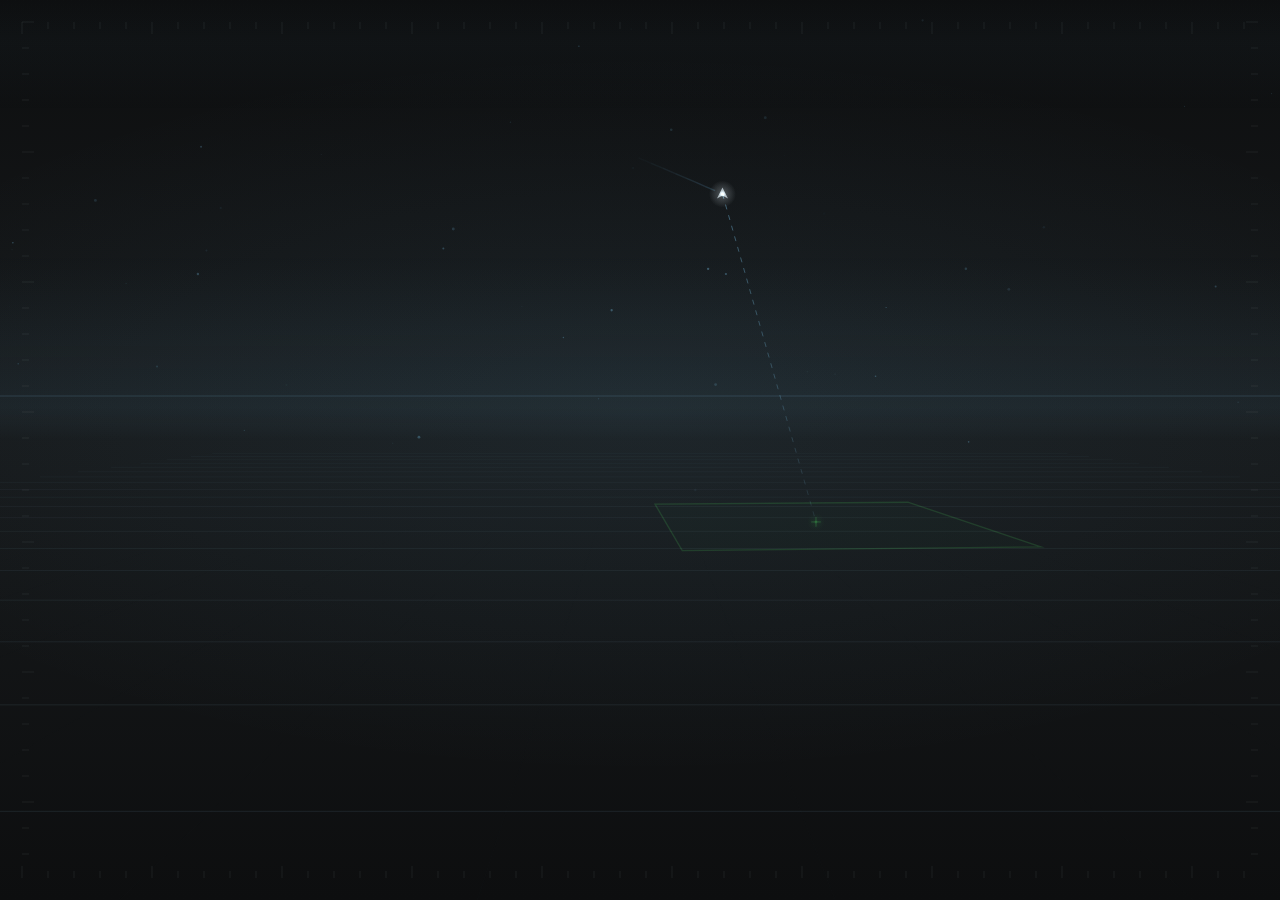
<file: pcap_web/static/background.html>
<!DOCTYPE html>
<!-- Fond animé des pages StratusServer.
     Copie SERVIE LOCALEMENT de https://asus-xav/isrbox-app/stratus-background.html : la charger depuis
     l'hôte d'origine exposerait les pages à son indisponibilité et au blocage d'une iframe dont le
     certificat n'a pas été accepté par le navigateur. L'URL reste réglable dans « Paramètres » pour
     pointer ailleurs. Ce fichier est repris tel quel ; le modifier ici ne modifie pas l'original. -->
<html lang="fr">
<head>
<meta charset="utf-8">
<meta name="viewport" content="width=device-width, initial-scale=1">
<title>STRATUS SERVER — fond animé</title>
<style>
  :root {
    --bg-deep: #101112;
    --bg-mid:  #171a1c;
    --ink:     #d4d8da;
    --ink-dim: #8a9196;
    --accent:  #7cc7ee;   /* bleu des boutons */
    --ok:      #3fb950;   /* vert d'état */
    --edge:    rgba(124, 199, 238, .18);
  }

  * { box-sizing: border-box; }

  html, body {
    height: 100%;
    margin: 0;
    background: var(--bg-deep);
    color: var(--ink);
    font-family: "Segoe UI", system-ui, -apple-system, sans-serif;
  }

  /* Couche 1 — fond neutre, très légèrement réchauffé par l'accent bleu */
  .backdrop {
    position: fixed;
    top: 0;
    left: 0;
    width: 100%;
    height: 100%;
    z-index: 0;
    background:
      radial-gradient(110% 65% at 50% 46%, rgba(124, 199, 238, .07), rgba(16, 17, 18, 0) 62%),
      linear-gradient(180deg, #0d0e0f 0%, var(--bg-mid) 48%, #0d0e0f 100%);
  }

  /* Couche 2 — canvas animé, transparent */
  #stratus-canvas {
    position: fixed;
    top: 0;
    left: 0;
    width: 100%;
    height: 100%;
    z-index: 1;
    display: block;
    pointer-events: none;
  }

  /* Couche 3 — le contenu de la page vient ici, en z-index 2 ou plus. */
</style>
</head>
<body>

<div class="backdrop"></div>
<canvas id="stratus-canvas"></canvas>

<!-- Contenu de la page : conteneur en position: relative et z-index: 2. -->

<!-- ====================================================================
     DÉBUT DU MODULE RÉUTILISABLE
     Copier ce bloc dans stratus-grid.js pour le réutiliser ailleurs.
     Usage : StratusGrid.mount(document.getElementById('stratus-canvas'), {...})
     ==================================================================== -->
<script>
const StratusGrid = (function () {
  'use strict';

  const DEFAULTS = {
    // Palette reprise de l'interface StratusServer :
    // bleu des boutons, vert d'état, gris typographique.
    gridColor:      '108, 138, 155',  // maillage du plan sol (gris bleuté)
    horizonColor:   '124, 199, 238',  // ligne d'horizon et halo (accent bleu)
    sensorColor:    '226, 240, 248',  // le capteur (le vecteur)
    footprintColor: '63, 185, 80',    // empreinte au sol et point central (vert d'état)
    losColor:       '124, 199, 238',  // ligne de visée
    trailColor:     '96, 160, 200',   // ficelle de vol
    hudColor:       '128, 138, 144',  // graduations de cadre (gris neutre)

    // Opacité d'ensemble, appliquée à tout le canvas.
    // 1.00 : page d'accueil, fond nu
    // 0.45 : derrière un contenu dense (tableau missions, lecteur vidéo)
    intensity:    1,

    horizonY:     0.44,   // hauteur de l'horizon, en fraction de l'écran
    camHeight:    62,     // hauteur de l'œil au-dessus du sol, unités monde
    scrollSpeed:  46,     // avance du point de vue, unités/s
    gridStep:     44,     // pas du maillage
    depth:        920,    // portée du maillage
    halfWidth:    460,    // demi-largeur du maillage

    sensorAlt:    118,    // altitude du capteur
    sensorLead:   250,    // distance devant le point de vue
    sweepPeriod:  17,     // durée d'un aller-retour du balayage capteur, s
    trailPoints:  90,

    scanline:     true,   // bandeau de balayage vidéo
    hudTicks:     true,   // graduations sur les bords
    starCount:    70,

    seed:         4609,
    maxDpr:       2,
    fullscreen:   true    // false : le canvas se cale sur son conteneur
  };

  const TAU = Math.PI * 2;

  function makeRng(seed) {
    let s = seed >>> 0;
    return function () {
      s = (s * 1664525 + 1013904223) >>> 0;
      return s / 4294967296;
    };
  }

  function mount(canvas, options) {
    const cfg = Object.assign({}, DEFAULTS, options || {});
    const ctx = canvas.getContext('2d');
    const rng = makeRng(cfg.seed);
    const reduceMotion = window.matchMedia('(prefers-reduced-motion: reduce)').matches;

    let width = 0, height = 0, cx = 0, horizon = 0, focal = 0;
    let rafId = null, running = false, lastTime = 0, clock = 0;

    // Poussière de fond, en fraction d'écran
    const motes = [];
    for (let i = 0; i < cfg.starCount; i++) {
      motes.push({
        x: rng(), y: rng() * 0.55,
        r: 0.4 + rng() * 1.1,
        a: 0.08 + rng() * 0.3,
        freq: 0.25 + rng() * 0.9,
        phase: rng() * TAU
      });
    }

    const trail = [];   // positions absolues du capteur, les plus anciennes en tête

    // ------------------------------------------------------------------
    // Projection perspective. Le monde est un plan (x, z), z croissant vers
    // l'horizon ; camZ avance avec le temps, ce qui fait défiler le sol.
    // ------------------------------------------------------------------
    function project(wx, alt, wz, camZ, out) {
      const dz = wz - camZ;
      if (dz < 6) { out.ok = false; return out; }
      out.ok = true;
      out.sx = cx + focal * wx / dz;
      out.sy = horizon + focal * (cfg.camHeight - alt) / dz;
      out.dz = dz;
      return out;
    }

    const pA = { ok: false, sx: 0, sy: 0, dz: 0 };
    const pB = { ok: false, sx: 0, sy: 0, dz: 0 };
    const pC = { ok: false, sx: 0, sy: 0, dz: 0 };

    function depthAlpha(dz) {
      return 1 / (1 + dz / 230);
    }

    // ------------------------------------------------------------------
    function drawHorizon() {
      const g = ctx.createLinearGradient(0, horizon - height * 0.16, 0, horizon + height * 0.05);
      g.addColorStop(0, 'rgba(' + cfg.horizonColor + ',0)');
      g.addColorStop(0.82, 'rgba(' + cfg.horizonColor + ',0.055)');
      g.addColorStop(1, 'rgba(' + cfg.horizonColor + ',0)');
      ctx.fillStyle = g;
      ctx.fillRect(0, horizon - height * 0.16, width, height * 0.21);

      ctx.strokeStyle = 'rgba(' + cfg.horizonColor + ',0.16)';
      ctx.lineWidth = 1;
      ctx.beginPath();
      ctx.moveTo(0, horizon);
      ctx.lineTo(width, horizon);
      ctx.stroke();
    }

    function drawGrid(camZ) {
      const step = cfg.gridStep;
      const near = camZ + 10;
      const far = camZ + cfg.depth;

      // Lignes de fuite : x constant, de near à far.
      // Un dégradé le long du tracé rend l'atténuation avec la distance.
      ctx.lineWidth = 1;
      for (let x = -cfg.halfWidth; x <= cfg.halfWidth; x += step) {
        project(x, 0, near, camZ, pA);
        project(x, 0, far, camZ, pB);
        if (!pA.ok || !pB.ok) continue;
        const g = ctx.createLinearGradient(pA.sx, pA.sy, pB.sx, pB.sy);
        const edge = 1 - Math.min(1, Math.abs(x) / cfg.halfWidth) * 0.75;
        g.addColorStop(0, 'rgba(' + cfg.gridColor + ',' + (0.20 * edge).toFixed(3) + ')');
        g.addColorStop(1, 'rgba(' + cfg.gridColor + ',0)');
        ctx.strokeStyle = g;
        ctx.beginPath();
        ctx.moveTo(pA.sx, pA.sy);
        ctx.lineTo(pB.sx, pB.sy);
        ctx.stroke();
      }

      // Lignes transversales : z constant. On les cale sur une grille
      // absolue, sinon elles glisseraient avec le point de vue.
      const first = Math.ceil(near / step) * step;
      for (let z = first; z < far; z += step) {
        project(-cfg.halfWidth, 0, z, camZ, pA);
        project(cfg.halfWidth, 0, z, camZ, pB);
        if (!pA.ok || !pB.ok) continue;
        const a = depthAlpha(pA.dz) * 0.26;
        if (a < 0.004) continue;
        ctx.strokeStyle = 'rgba(' + cfg.gridColor + ',' + a.toFixed(3) + ')';
        ctx.beginPath();
        ctx.moveTo(pA.sx, pA.sy);
        ctx.lineTo(pB.sx, pB.sy);
        ctx.stroke();
      }
    }

    // Position du capteur à l'instant t, en coordonnées absolues
    function sensorAt(t) {
      const camZ = t * cfg.scrollSpeed;
      return {
        x: Math.sin(t * 0.21) * 96 + Math.sin(t * 0.07) * 42,
        z: camZ + cfg.sensorLead,
        alt: cfg.sensorAlt + Math.sin(t * 0.33) * 9
      };
    }

    // Point visé au sol : le capteur balaie latéralement, en avant du vecteur
    function frameCenterAt(t, s) {
      const sweep = Math.sin(t * TAU / cfg.sweepPeriod);
      return {
        x: s.x + sweep * 165,
        z: s.z + 120 + Math.cos(t * TAU / cfg.sweepPeriod) * 55
      };
    }

    function drawTrail(camZ) {
      if (trail.length < 2) return;
      ctx.lineWidth = 1.4;
      for (let i = 1; i < trail.length; i++) {
        const a0 = trail[i - 1], a1 = trail[i];
        project(a0.x, a0.alt, a0.z, camZ, pA);
        project(a1.x, a1.alt, a1.z, camZ, pB);
        if (!pA.ok || !pB.ok) continue;
        // Fondu double : ancienneté du point et distance au point de vue
        const age = i / trail.length;
        const a = age * depthAlpha(pB.dz) * 0.5;
        if (a < 0.004) continue;
        ctx.strokeStyle = 'rgba(' + cfg.trailColor + ',' + a.toFixed(3) + ')';
        ctx.beginPath();
        ctx.moveTo(pA.sx, pA.sy);
        ctx.lineTo(pB.sx, pB.sy);
        ctx.stroke();
      }
    }

    function drawFootprint(t, fc, camZ) {
      // Empreinte : quadrilatère au sol autour du point visé, légèrement
      // pivotant — l'équivalent des quatre coins des tags MISB.
      const half = 74, rot = Math.sin(t * 0.18) * 0.3;
      const cosR = Math.cos(rot), sinR = Math.sin(rot);
      const corners = [[-half, -half], [half, -half], [half, half], [-half, half]];
      const pts = [];

      for (let i = 0; i < 4; i++) {
        const ox = corners[i][0] * cosR - corners[i][1] * sinR;
        const oz = corners[i][0] * sinR + corners[i][1] * cosR;
        const p = project(fc.x + ox, 0, fc.z + oz, camZ, { ok: false, sx: 0, sy: 0, dz: 0 });
        if (!p.ok) return;
        pts.push(p);
      }

      const a = depthAlpha(pts[0].dz);

      ctx.fillStyle = 'rgba(' + cfg.footprintColor + ',' + (0.05 * a).toFixed(3) + ')';
      ctx.strokeStyle = 'rgba(' + cfg.footprintColor + ',' + (0.5 * a).toFixed(3) + ')';
      ctx.lineWidth = 1.3;
      ctx.beginPath();
      ctx.moveTo(pts[0].sx, pts[0].sy);
      for (let i = 1; i < 4; i++) ctx.lineTo(pts[i].sx, pts[i].sy);
      ctx.closePath();
      ctx.fill();
      ctx.stroke();

      // Réticule du frame center
      project(fc.x, 0, fc.z, camZ, pC);
      if (pC.ok) {
        const r = 7 * a + 2;
        ctx.strokeStyle = 'rgba(' + cfg.footprintColor + ',' + (0.7 * a).toFixed(3) + ')';
        ctx.lineWidth = 1;
        ctx.beginPath();
        ctx.moveTo(pC.sx - r, pC.sy); ctx.lineTo(pC.sx + r, pC.sy);
        ctx.moveTo(pC.sx, pC.sy - r); ctx.lineTo(pC.sx, pC.sy + r);
        ctx.stroke();
        glow(pC.sx, pC.sy, 2.2, cfg.footprintColor, 0.55 * a);
      }
    }

    function drawLos(s, fc, camZ) {
      project(s.x, s.alt, s.z, camZ, pA);
      project(fc.x, 0, fc.z, camZ, pB);
      if (!pA.ok || !pB.ok) return;

      const g = ctx.createLinearGradient(pA.sx, pA.sy, pB.sx, pB.sy);
      g.addColorStop(0, 'rgba(' + cfg.losColor + ',0.42)');
      g.addColorStop(1, 'rgba(' + cfg.losColor + ',0.10)');
      ctx.strokeStyle = g;
      ctx.lineWidth = 1;
      ctx.setLineDash([5, 6]);
      ctx.beginPath();
      ctx.moveTo(pA.sx, pA.sy);
      ctx.lineTo(pB.sx, pB.sy);
      ctx.stroke();
      ctx.setLineDash([]);
    }

    function drawSensor(s, camZ) {
      project(s.x, s.alt, s.z, camZ, pA);
      if (!pA.ok) return;
      const a = depthAlpha(pA.dz);

      // Petit chevron orienté vers l'avant, plutôt qu'un simple point
      const w = 9 * a + 3;
      ctx.fillStyle = 'rgba(' + cfg.sensorColor + ',' + (0.85 * a + 0.15).toFixed(3) + ')';
      ctx.beginPath();
      ctx.moveTo(pA.sx, pA.sy - w * 0.9);
      ctx.lineTo(pA.sx + w * 0.75, pA.sy + w * 0.6);
      ctx.lineTo(pA.sx, pA.sy + w * 0.2);
      ctx.lineTo(pA.sx - w * 0.75, pA.sy + w * 0.6);
      ctx.closePath();
      ctx.fill();

      glow(pA.sx, pA.sy, 3.4, cfg.sensorColor, 0.7);
    }

    function glow(x, y, size, rgb, alpha) {
      if (alpha <= 0.01) return;
      const g = ctx.createRadialGradient(x, y, 0, x, y, size * 4);
      g.addColorStop(0, 'rgba(' + rgb + ',' + Math.min(1, alpha).toFixed(3) + ')');
      g.addColorStop(0.25, 'rgba(' + rgb + ',' + (alpha * 0.32).toFixed(3) + ')');
      g.addColorStop(1, 'rgba(' + rgb + ',0)');
      ctx.fillStyle = g;
      ctx.beginPath();
      ctx.arc(x, y, size * 4, 0, TAU);
      ctx.fill();
    }

    function drawMotes() {
      for (let i = 0; i < motes.length; i++) {
        const m = motes[i];
        const a = m.a * (0.4 + 0.6 * Math.sin(clock * m.freq + m.phase));
        if (a <= 0) continue;
        ctx.fillStyle = 'rgba(' + cfg.horizonColor + ',' + a.toFixed(3) + ')';
        ctx.beginPath();
        ctx.arc(m.x * width, m.y * height, m.r, 0, TAU);
        ctx.fill();
      }
    }

    function drawScanline() {
      // Bandeau qui descend lentement — rappel du rafraîchissement vidéo
      const y = ((clock * 0.11) % 1) * (height + 160) - 80;
      const g = ctx.createLinearGradient(0, y - 70, 0, y + 70);
      g.addColorStop(0, 'rgba(' + cfg.horizonColor + ',0)');
      g.addColorStop(0.5, 'rgba(' + cfg.horizonColor + ',0.028)');
      g.addColorStop(1, 'rgba(' + cfg.horizonColor + ',0)');
      ctx.fillStyle = g;
      ctx.fillRect(0, y - 70, width, 140);
    }

    function drawHud() {
      const m = 22, len = 7, step = 26;
      ctx.strokeStyle = 'rgba(' + cfg.hudColor + ',0.13)';
      ctx.lineWidth = 1;
      ctx.beginPath();
      for (let x = m; x < width - m; x += step) {
        const long = (x - m) % (step * 5) < 1 ? len + 5 : len;
        ctx.moveTo(x, m); ctx.lineTo(x, m + long);
        ctx.moveTo(x, height - m); ctx.lineTo(x, height - m - long);
      }
      for (let y = m; y < height - m; y += step) {
        const long = (y - m) % (step * 5) < 1 ? len + 5 : len;
        ctx.moveTo(m, y); ctx.lineTo(m + long, y);
        ctx.moveTo(width - m, y); ctx.lineTo(width - m - long, y);
      }
      ctx.stroke();
    }

    // ------------------------------------------------------------------
    function render() {
      ctx.clearRect(0, 0, width, height);

      // Opacité d'ensemble : un seul point de réglage plutôt qu'une
      // retouche des alphas de chaque tracé.
      ctx.globalAlpha = cfg.intensity;

      const camZ = clock * cfg.scrollSpeed;
      const s = sensorAt(clock);
      const fc = frameCenterAt(clock, s);

      drawMotes();
      drawHorizon();
      if (cfg.hudTicks) drawHud();
      drawGrid(camZ);

      ctx.globalCompositeOperation = 'lighter';
      drawTrail(camZ);
      drawFootprint(clock, fc, camZ);
      drawLos(s, fc, camZ);
      drawSensor(s, camZ);
      ctx.globalCompositeOperation = 'source-over';

      if (cfg.scanline) drawScanline();

      ctx.globalAlpha = 1;
    }

    function frame(now) {
      if (!running) return;
      const dt = Math.min((now - lastTime) / 1000, 0.05);
      lastTime = now;
      clock += dt;

      // Un point de ficelle tous les ~0,12 s, longueur bornée
      const s = sensorAt(clock);
      const last = trail[trail.length - 1];
      if (!last || clock - last.t > 0.12) {
        trail.push({ x: s.x, z: s.z, alt: s.alt, t: clock });
        if (trail.length > cfg.trailPoints) trail.shift();
      }

      render();
      rafId = requestAnimationFrame(frame);
    }

    function resize() {
      const dpr = Math.min(window.devicePixelRatio || 1, cfg.maxDpr);

      if (cfg.fullscreen) {
        width = window.innerWidth;
        height = window.innerHeight;
      } else {
        const box = (canvas.parentNode || canvas).getBoundingClientRect();
        width = Math.round(box.width) || window.innerWidth;
        height = Math.round(box.height) || window.innerHeight;
      }

      canvas.style.width = width + 'px';
      canvas.style.height = height + 'px';
      canvas.width = Math.round(width * dpr);
      canvas.height = Math.round(height * dpr);
      ctx.setTransform(dpr, 0, 0, dpr, 0, 0);

      cx = width * 0.5;
      horizon = height * cfg.horizonY;
      focal = height * 0.95;
    }

    function start() {
      if (running || reduceMotion) return;
      running = true;
      lastTime = performance.now();
      rafId = requestAnimationFrame(frame);
    }

    function stop() {
      running = false;
      if (rafId) cancelAnimationFrame(rafId);
      rafId = null;
    }

    function onVisibility() { if (document.hidden) stop(); else start(); }

    let resizeTimer = null;
    function onResize() {
      clearTimeout(resizeTimer);
      resizeTimer = setTimeout(function () { resize(); render(); }, 120);
    }

    resize();
    render();
    window.addEventListener('load', onResize);
    requestAnimationFrame(function () { resize(); render(); });

    let observer = null;
    if (!cfg.fullscreen && window.ResizeObserver) {
      observer = new ResizeObserver(onResize);
      observer.observe(canvas.parentNode || canvas);
    }

    window.addEventListener('resize', onResize);
    if (!reduceMotion) {
      document.addEventListener('visibilitychange', onVisibility);
      start();
    }

    return {
      start: start,
      stop: stop,
      destroy: function () {
        stop();
        clearTimeout(resizeTimer);
        window.removeEventListener('resize', onResize);
        window.removeEventListener('load', onResize);
        document.removeEventListener('visibilitychange', onVisibility);
        if (observer) observer.disconnect();
        ctx.clearRect(0, 0, width, height);
      }
    };
  }

  return { mount: mount };
})();

StratusGrid.mount(document.getElementById('stratus-canvas'));
</script>
<!-- ==================== FIN DU MODULE RÉUTILISABLE ==================== -->

</body>
</html>
</file>
